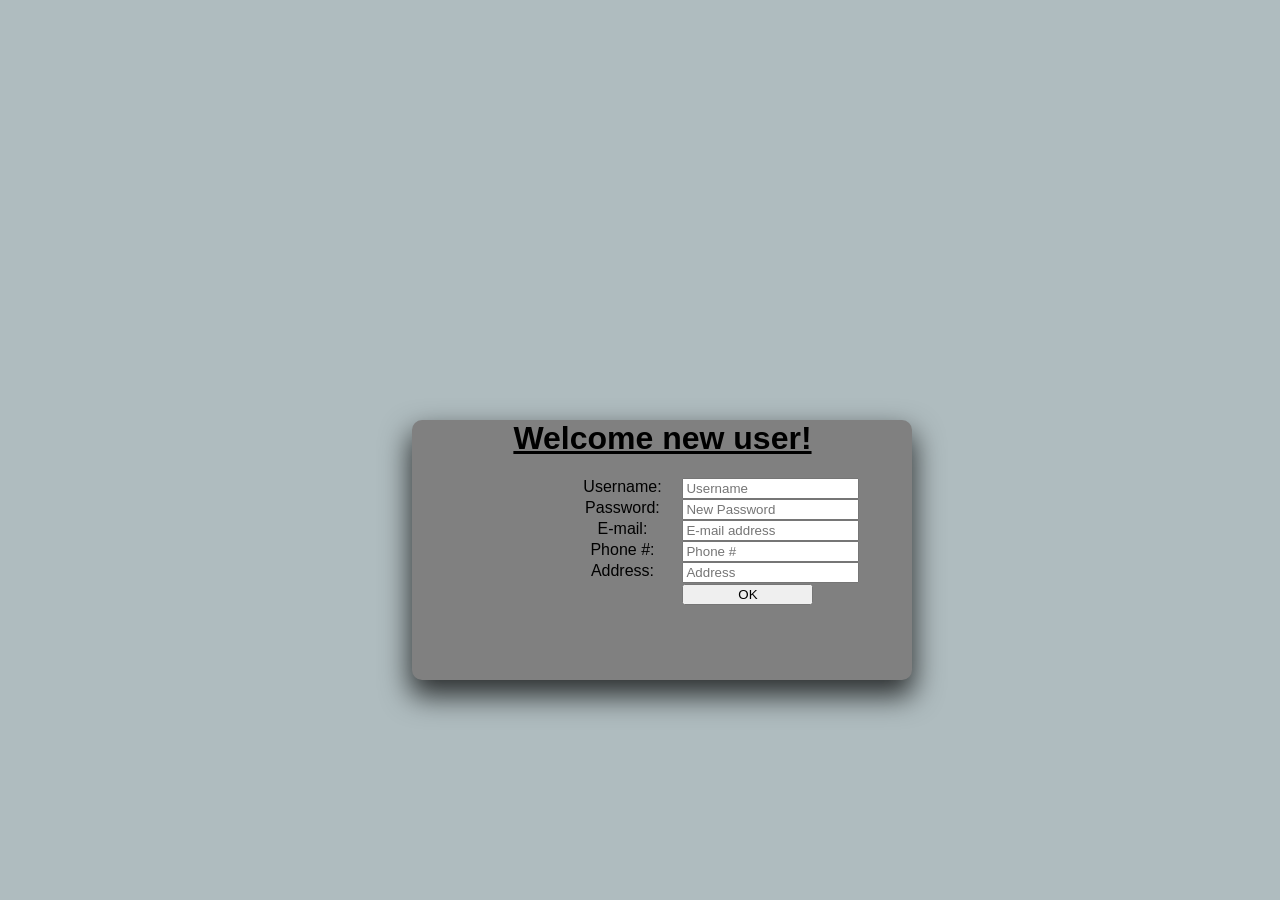
<file: rush00/create.html>
<html>
	<head>
		<meta charset="UTF-8">
		<title>Register to Ebabe</title>
		<style>
			H1 {
				margin-top: 420px;
				text-align: center;
				font-family: arial;
			}
			.login {
				text-align: center;
				margin-bottom: -1px;
				font-family: arial;
			}
			.pw {
				margin-left: 4px;
			}
			.logbtn {
				margin-top: 1px;
				width: 131px;
			}
			.box {
				position: relative;
				left: 32%;
				width: 500px;
				height: 260px;
				border-radius: 10px;
				background-color: grey;
				box-shadow: 0px 14px 29px 2px rgba(0,0,0,0.75);
			}
			.row {
				display: inline;
				min-width: 300px;
			}
			.row:after {
				content: "";
				display: table;
				clear: both;
			}
			.column {
				width: 20%;
				min-width: 120px;
				float: left;
			}
			.left {
				margin-left: 30%;
			}
			.tit {
				text-decoration: underline;
			}
			.g-recaptcha {
				position: relative;
				left: 20%;
			}
		</style>
	</head>
	<body style="background-color: #afbcbf">
		<div class="box">
		<H1 class="tit">Welcome new user!</H1>
		<form action="create.php" method="POST" class="login">
			<div class="row">
				<div class="column left">Username:</div>
				<div class="column"><input type="text" name="login" value="" required placeholder="Username"/><br /></div>
				<div class="column left">Password:</div>
				<div class="column"><input type="password" name="passwd" value="" required placeholder="New Password"/><br /></div>
				<div class="column left">E-mail:</div>
				<div class="column"><input type="text" name="email" value="" required placeholder="E-mail address"/><br /></div>
				<div class="column left">Phone #:</div>
				<div class="column"><input type="text" name="phone" value="" required placeholder="Phone #"/><br /></div>
				<div class="column left">Address:</div>
				<div class="column"><input type="text" name="address" value="" required placeholder="Address"/><br /></div>
				<div class="column left"><br /></div>
				<div class="column"><input type="submit" name="submit" value="OK" class="logbtn"/></div>
			</div>
			<div class="g-recaptcha" data-sitekey="6LexGJsUAAAAADebmWuYAZ0kUhn7w0eOaElilEs-" data-theme="dark"></div><br>
		</form>
		<script src='https://www.google.com/recaptcha/api.js'></script>
		</div>
	</body>
</html>
</file>
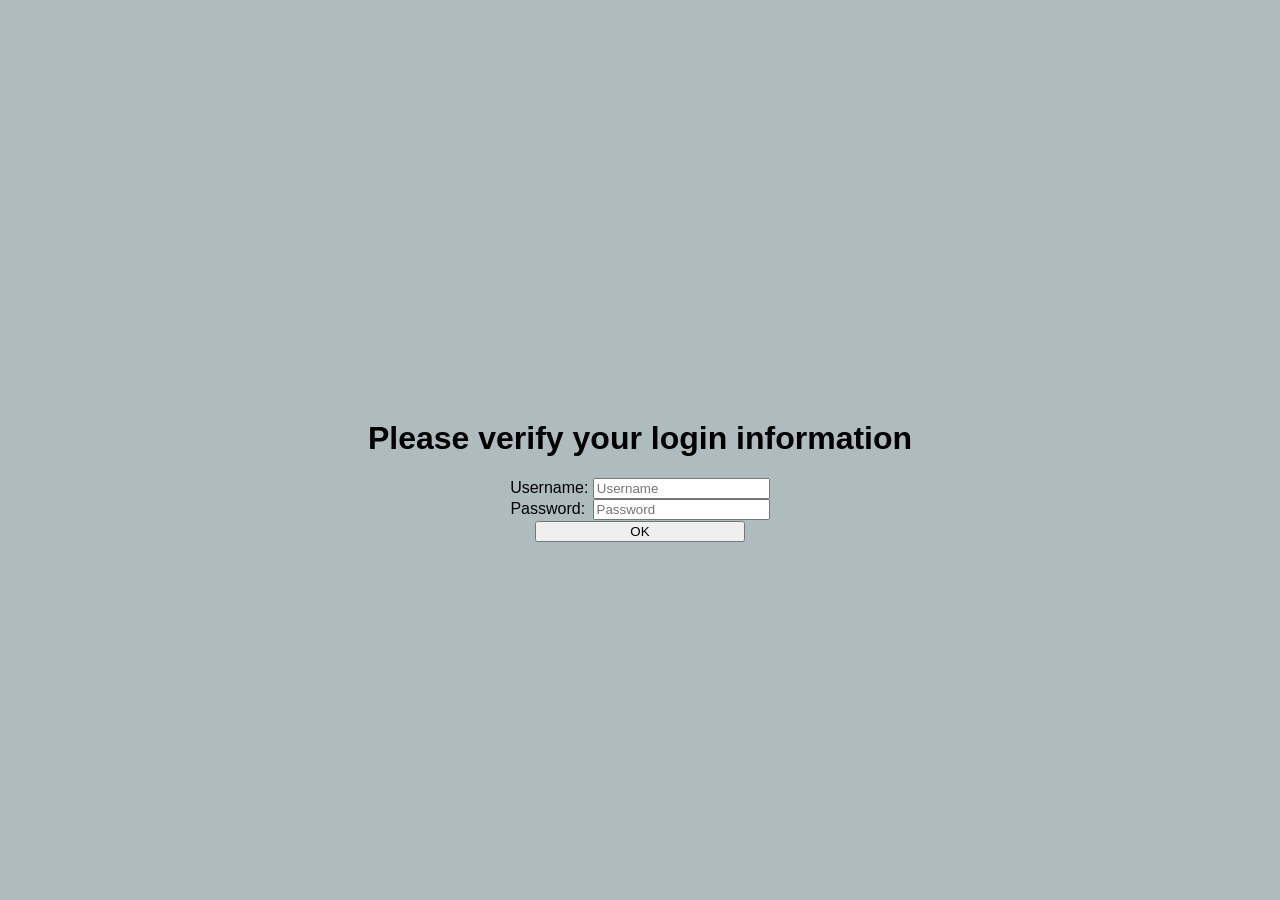
<file: rush00/delete.html>
<html>
	<head>
		<meta charset="UTF-8">
		<title>Delete an Account</title>
		<style>
			H1 {
				margin-top: 420px;
				text-align: center;
				font-family: arial;
			}
			.login {
				text-align: center;
				margin-bottom: -1px;
				font-family: arial;
			}
			.pw {
				margin-left: 3px;
			}
			.logbtn {
				margin-top: 1px;
				width: 210px;
			}
			.botp {
				text-align: center;
				font-family: arial;
			}
		</style>
	</head>
	<body style="background-color: #afbcbf">
		<H1>Please verify your login information</H1>
		<form action="delete.php" method="POST" class="login">
			Username: <input type="text" name="login" value="" required placeholder="Username"/><br />
			Password: <input class="pw" type="password" name="passwd" value="" required placeholder="Password"/><br />
			<input type="submit" name="submit" value="OK" class="logbtn"/>
		</form>
	</body>
</html>
</file>
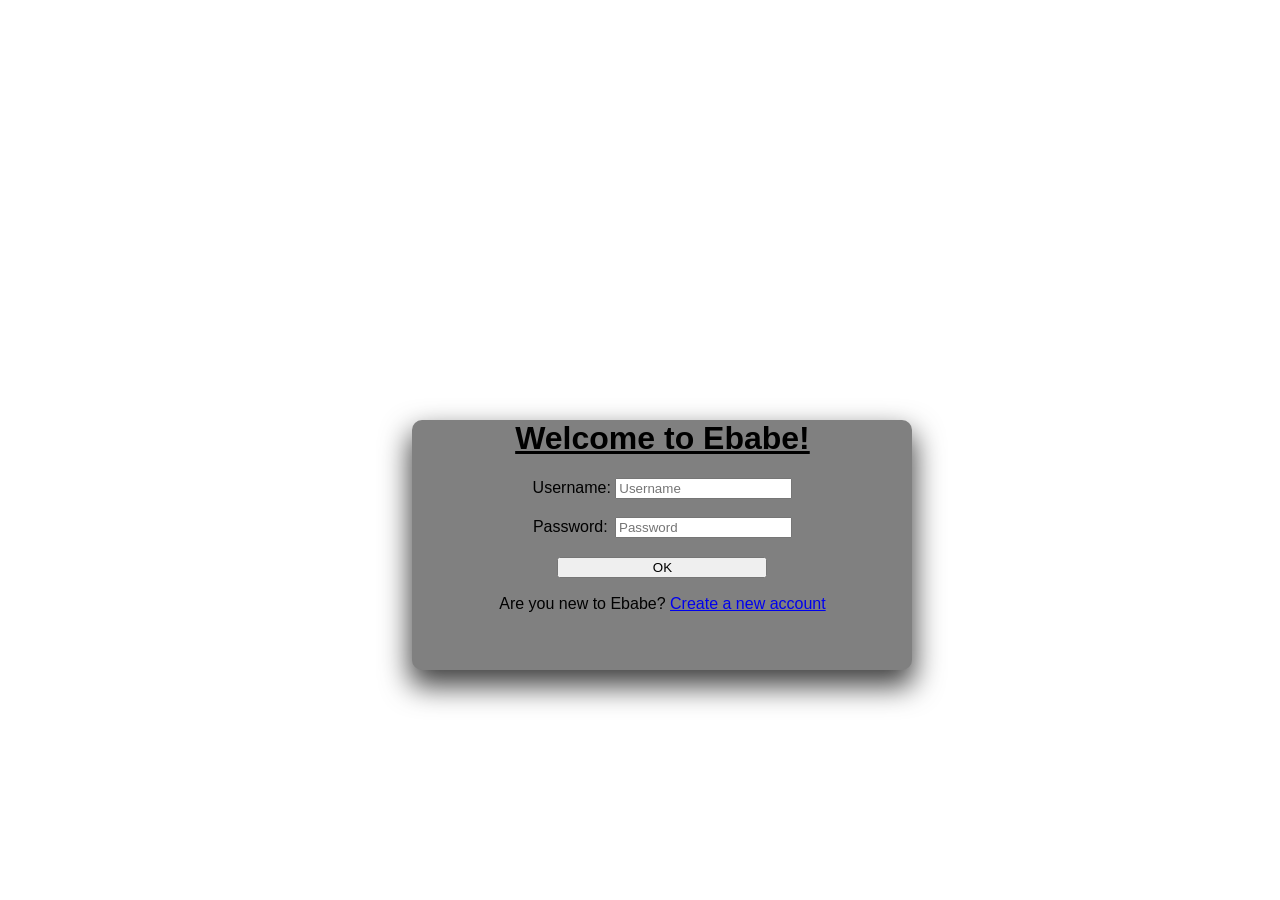
<file: rush00/login.html>
<html>
	<head>
		<meta charset="UTF-8">
		<title>Welcome to Ebabe!</title>
		<style>
			body {
				background-image: url("https://www.bountyjobs.com/wp-content/uploads/2016/04/32344-Blurred-Backgrounds.jpg");
				background-size: 120%;
			}
			H1 {
				margin-top: 420px;
				text-align: center;
				font-family: arial;
			}
			.login {
				text-align: center;
				margin-bottom: -1px;
				font-family: arial;
			}
			.pw {
				margin-left: 3px;
			}
			.logbtn {
				margin-top: 1px;
				width: 210px;
			}
			.botp {
				text-align: center;
				font-family: arial;
			}
			.box {
				position: relative;
				left: 32%;
				width: 500px;
				height: 250px;
				border-radius: 10px;
				background-color: grey;
				box-shadow: 0px 14px 29px 2px rgba(0,0,0,0.75);
			}
			.tit {
				text-decoration: underline;
			}
		</style>
	</head>
	<body>
		<div class="box">
		<H1 class="tit">Welcome to Ebabe!</H1>
		<form action="login.php" method="POST" class="login">
			Username: <input type="text" name="login" value="" required placeholder="Username"/><br><br>
			Password: <input class="pw" type="password" name="passwd" value="" required placeholder="Password"/><br>
			<br><input type="submit" name="submit" value="OK" class="logbtn"/>
		</form>
		<div class="botp">
			<br />Are you new to Ebabe? <a href="create.html">Create a new account</a>
		</div>
		</div>
	</body>
</html>
</file>
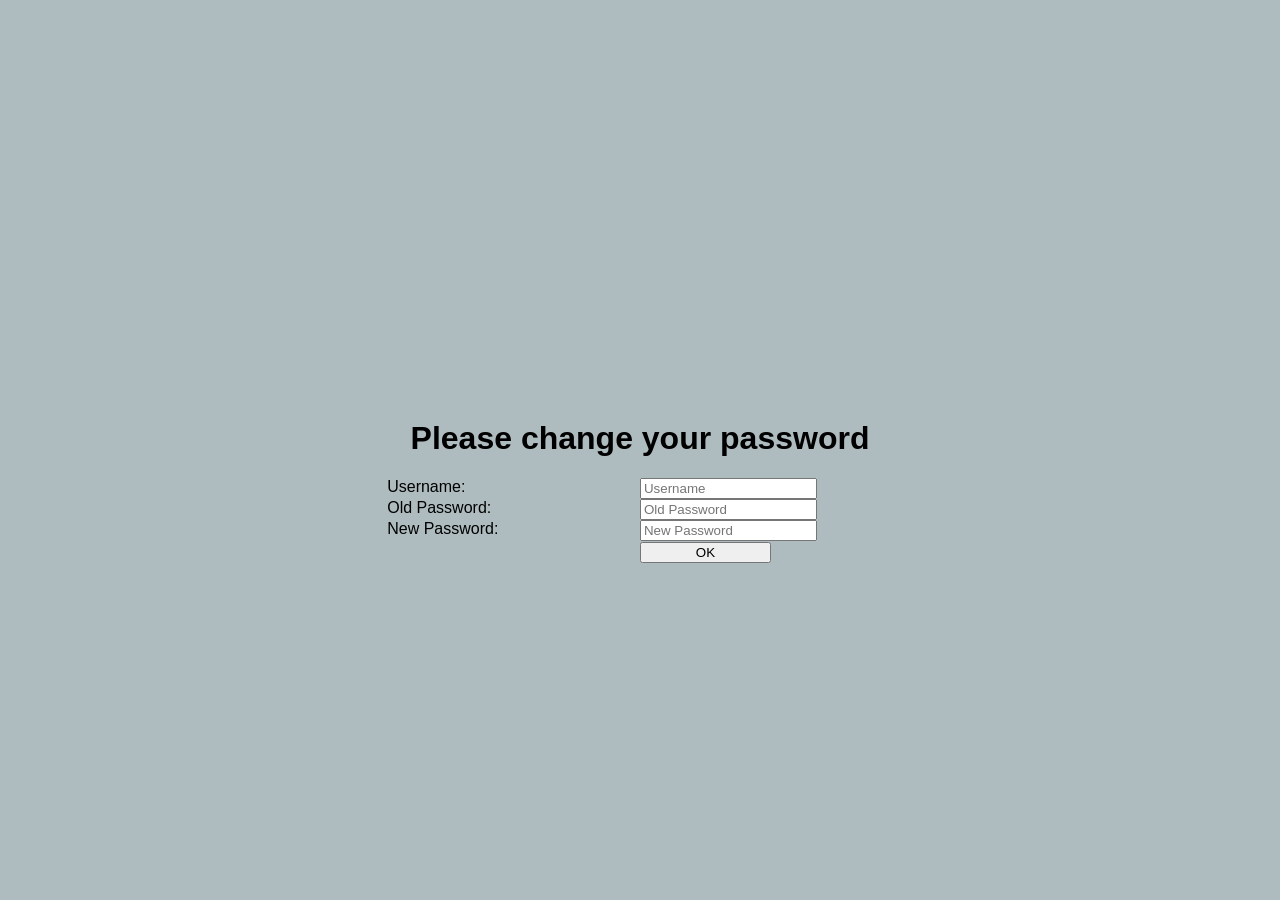
<file: rush00/modif.html>
<html>
	<head>
		<meta charset="UTF-8">
		<title>Change Password</title>
		<style>
			H1 {
				margin-top: 420px;
				text-align: center;
				font-family: arial;
			}
			.login {
				margin-bottom: -1px;
				font-family: arial;
			}
			.row {
				display: inline;
				min-width: 300px;
			}
			.row:after {
				content: "";
				display: table;
				clear: both;
			}
			.column {
				width: 20%;
				min-width: 120px;
				float: left;
			}
			.left {
				margin-left: 30%;
			}
			.logbtn {
				margin-top: 1px;
				width: 131px;
			}
		</style>
	</head>
	<body style="background-color: #afbcbf">
		<H1>Please change your password</H1>
		<form action="modif.php" method="POST" class="login">
			<div class="row">
				<div class="column left">Username:</div>
				<div class="column"><input type="text" name="login" value="" required placeholder="Username"/><br /></div>
				<div class="column left">Old Password:</div>
				<div class="column"><input type="password" name="oldpw" value="" required placeholder="Old Password"/><br /></div>
				<div class="column left">New Password:</div>
				<div class="column"><input type="password" name="newpw" value="" required placeholder="New Password"/><br /></div>
				<div class="column left"><br /></div>
				<div class="column"><input type="submit" name="submit" value="OK" class="logbtn"/></div>
			</div>
		</form>
	</body>
</html>
</file>
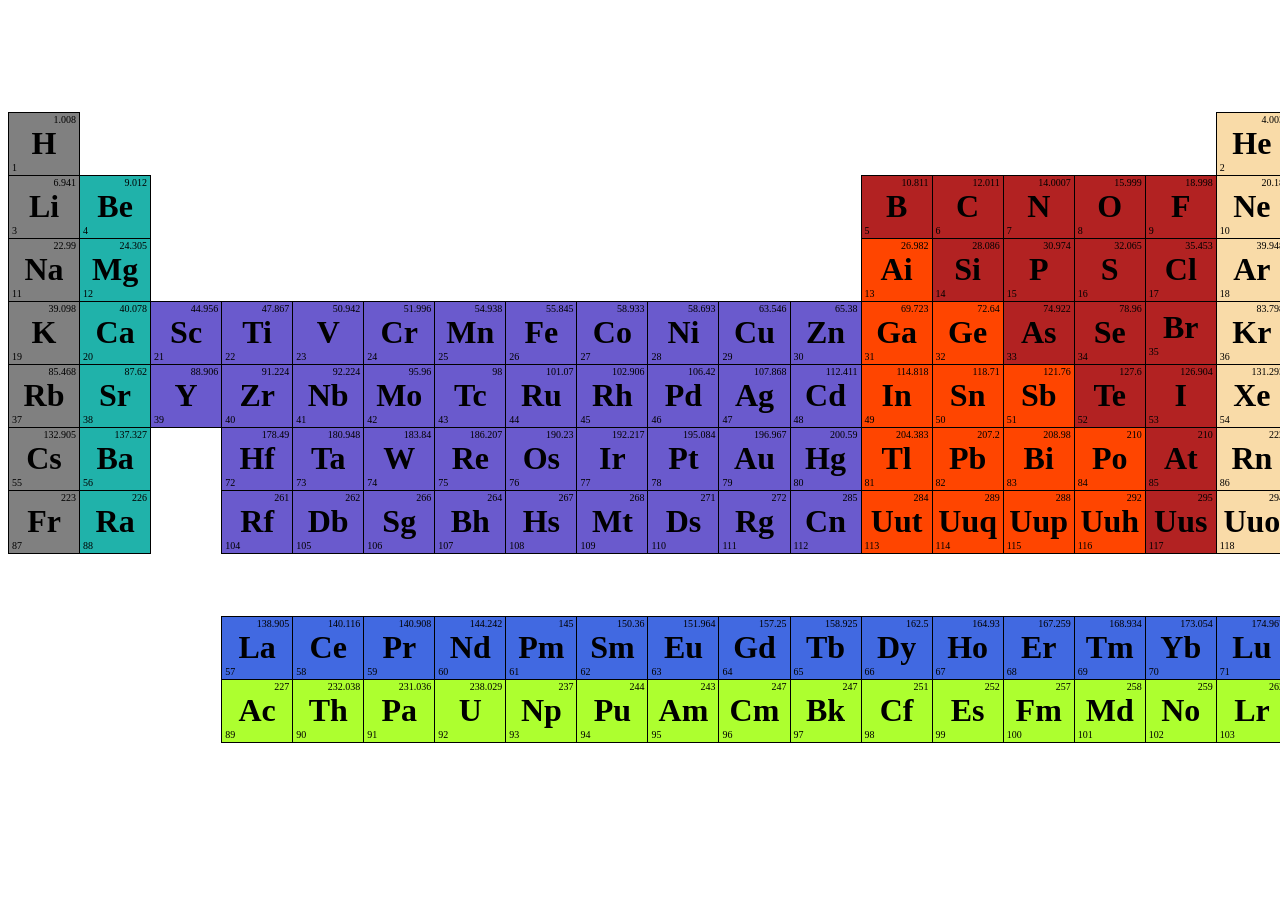
<file: day00/ex01/mendeleiev.html>
<!-- *********************************************************************** -->
<!--                                                                         -->
<!--                                                      :::      ::::::::  -->
<!-- mendeleiev.html                                    :+:      :+:    :+:  -->
<!--                                                  +:+ +:+         +:+    -->
<!-- By: anjansse <marvin@42.fr>                    +#+  +:+       +#+       -->
<!--                                              +#+#+#+#+#+   +#+          -->
<!-- Created: 2019/03/22 16:12:58 by anjansse          #+#    #+#            -->
<!-- Updated: 2019/03/22 16:13:02 by anjansse         ###   ########.fr      -->
<!--                                                                         -->
<!-- *********************************************************************** -->

<!DOCTYPE html>

<html>
<head>
	<meta charset="utf-8">
	<meta name="viewport" content="width=device-width">
	<title>Periodic Table</title>

	<style type="text/css">
		.hed {
			color: #ffffff;
			text-align: center;
		}
		#hidden{
			border:none;
		}
		table {
			border-collapse: collapse;
			width: 100%;
		}
		td {
			width: 60px;
			height: 60px;
			border: 1px solid black;
		}
		h1 {
			color: #000000;
			text-align: center;
			margin: 0;
		}
		h2 {
			color: #ffffff;
			text-align: center;
		}
		p {
			font-size: 10px;
			margin: 0;
		}
		body {
			width: 100%;
			background-image: url(http://s3.thingpic.com/images/eT/m9W4pcUXyZ5tNp24ukMirDPt.jpeg);
			background-size: 150%;
		}
		.nbr_weight {
			margin-right: 2px;
      		text-align: right;
		}
		.nbr_bottom {
			margin-left: 2px;
			text-align: left;
		}
		.color_old_1 {
			background-color: grey;
		}
		.color_old_2 {
			background-color: #6a5acd;
		}
		.color_old_3 {
			background-color: #F9DBA8;
		}
		.color_old_4 {
			background-color: #b22222;
		}
		.color_old_5 {
			background-color: orangered;
		}
		.color_old_6 {
			background-color: #20b2aa;
		}
		.color_old_7 {
			background-color: #4169e1;
		}
		.color_old_8 {
			background-color: greenyellow;
		}
	</style>
</head>
<body>
	<div>
		<table>
			<h1 class="hed">Periodic Table of the Elements</h1>
			<h2>by Dimitri Mendeleiev</h2>
			<tr>
				<td class="color_old_1">
					<div>
						<p class="nbr_weight">1.008</p>
						<h1>H</h1>
						<p class="nbr_bottom">1</p>
					</div>
				</td>
				<td colspan="16" id="hidden"></td>
				<td class="color_old_3">
					<div>
						<p class="nbr_weight">4.003</p>
						<h1>He</h1>
						<p class="nbr_bottom">2</p>
					</div>
				</td>
			</tr>
			<tr>
				<td class="color_old_1">
					<div>
						<p class="nbr_weight">6.941</p>
						<h1>Li</h1>
						<p class="nbr_bottom">3</p>
					</div>
				</td>
				<td class="color_old_6">
					<div>
						<p class="nbr_weight">9.012</p>
						<h1>Be</h1>
						<p class="nbr_bottom">4</p>
					</div>
				</td>
				<div>
					<td colspan="10" id="hidden"></td>
				</div>
				<td class="color_old_4">
					<div>
						<p class="nbr_weight">10.811</p>
						<h1>B</h1>
						<p class="nbr_bottom">5</p>
					</div>
				</td>
				<td class="color_old_4">
					<div>
						<p class="nbr_weight">12.011</p>
						<h1>C</h1>
						<p class="nbr_bottom">6</p>
					</div>
				</td>
				<td class="color_old_4">
					<div>
						<p class="nbr_weight">14.0007</p>
						<h1>N</h1>
						<p class="nbr_bottom">7</p>
					</div>
				</td>
				<td class="color_old_4">
					<div>
						<p class="nbr_weight">15.999</p>
						<h1>O</h1>
						<p class="nbr_bottom">8</p>
					</div>
				</td>
				<td class="color_old_4">
					<div>
						<p class="nbr_weight">18.998</p>
						<h1>F</h1>
						<p class="nbr_bottom">9</p>
					</div>
				</td>
				<td class="color_old_3">
					<div>
						<p class="nbr_weight">20.18</p>
						<h1>Ne</h1>
						<p class="nbr_bottom">10</p>
					</div>
				</td>
			</tr>
			<!--  -->
			<tr>
				<td class="color_old_1">
					<div>
						<p class="nbr_weight">22.99</p>
						<h1>Na</h1>
						<p class="nbr_bottom">11</p>
					</div>
				</td>
				<td class="color_old_6">
					<div>
						<p class="nbr_weight">24.305</p>
						<h1>Mg</h1>
						<p class="nbr_bottom">12</p>
					</div>
				</td>
				<td colspan="10" id="hidden"></td>
				<td class="color_old_5">
					<div>
						<p class="nbr_weight">26.982</p>
						<h1>Ai</h1>
						<p class="nbr_bottom">13</p>
					</div>
				</td>
				<td class="color_old_4">
					<div>
						<p class="nbr_weight">28.086</p>
						<h1>Si</h1>
						<p class="nbr_bottom">14</p>
					</div>
				</td>
				<td class="color_old_4">
					<div>
						<p class="nbr_weight">30.974</p>
						<h1>P</h1>
						<p class="nbr_bottom">15</p>
					</div>
				</td>
				<td class="color_old_4">
					<div>
						<p class="nbr_weight">32.065</p>
						<h1>S</h1>
						<p class="nbr_bottom">16</p>
					</div>
				</td>
				<td class="color_old_4">
					<div>
						<p class="nbr_weight">35.453</p>
						<h1>Cl</h1>
						<p class="nbr_bottom">17</p>
					</div>
				</td>
				<td class="color_old_3">
					<div>
						<p class="nbr_weight">39.948</p>
						<h1>Ar</h1>
						<p class="nbr_bottom">18</p>
					</div>
				</td>
			</tr>
			<!--  -->
			<tr>
				<td class="color_old_1">
					<div>
						<p class="nbr_weight">39.098</p>
						<h1>K</h1>
						<p class="nbr_bottom">19</p>
					</div>
				</td>
				<td class="color_old_6">
					<div>
						<p class="nbr_weight">40.078</p>
						<h1>Ca</h1>
						<p class="nbr_bottom">20</p>
					</div>
				</td>
				<td  class="color_old_2">
					<div>
						<p class="nbr_weight">44.956</p>
						<h1>Sc</h1>
						<p class="nbr_bottom">21</p>
					</div>
				</td>
				<td  class="color_old_2">
					<div>
						<p class="nbr_weight">47.867</p>
						<h1>Ti</h1>
						<p class="nbr_bottom">22</p>
					</div>
				</td>
				<td  class="color_old_2">
					<div>
						<p class="nbr_weight">50.942</p>
						<h1>V</h1>
						<p class="nbr_bottom">23</p>
					</div>
				</td>
				<td  class="color_old_2">
					<div>
						<p class="nbr_weight">51.996</p>
						<h1>Cr</h1>
						<p class="nbr_bottom">24</p>
					</div>
				</td>
				<td class="color_old_2">
					<div>
						<p class="nbr_weight">54.938</p>
						<h1>Mn</h1>
						<p class="nbr_bottom">25</p>
					</div>
				</td>
				<td  class="color_old_2">
					<div>
						<p class="nbr_weight">55.845</p>
						<h1>Fe</h1>
						<p class="nbr_bottom">26</p>
					</div>
				</td>
				<td  class="color_old_2">
					<div>
						<p class="nbr_weight">58.933</p>
						<h1>Co</h1>
						<p class="nbr_bottom">27</p>
					</div>
				</td>
				<td class="color_old_2">
					<div>
						<p class="nbr_weight">58.693</p>
						<h1>Ni</h1>
						<p class="nbr_bottom">28</p>
					</div>
				</td>
				<td  class="color_old_2">
					<div>
						<p class="nbr_weight">63.546</p>
						<h1>Cu</h1>
						<p class="nbr_bottom">29</p>
					</div>
				</td>
				<td  class="color_old_2">
					<div>
						<p class="nbr_weight">65.38</p>
						<h1>Zn</h1>
						<p class="nbr_bottom">30</p>
					</div>
				</td>
				<td class="color_old_5">
					<div>
						<p class="nbr_weight">69.723</p>
						<h1>Ga</h1>
						<p class="nbr_bottom">31</p>
					</div>
				</td>
				<td class="color_old_5">
					<div>
						<p class="nbr_weight">72.64</p>
						<h1>Ge</h1>
						<p class="nbr_bottom">32</p>
					</div>
				</td>
				<td class="color_old_4">
					<div>
						<p class="nbr_weight">74.922</p>
						<h1>As</h1>
						<p class="nbr_bottom">33</p>
					</div>
				</td>
				<td class="color_old_4">
					<div>
						<p class="nbr_weight">78.96</p>
						<h1>Se</h1>
						<p class="nbr_bottom">34</p>
					</div>
				</td>
				<td class="color_old_4">
					<div>
						<p class="nbr_weight"></p>
						<h1>Br</h1>
						<p class="nbr_bottom">35</p>
					</div>
				</td>
				<td class="color_old_3">
					<div>
						<p class="nbr_weight">83.798</p>
						<h1>Kr</h1>
						<p class="nbr_bottom">36</p>
					</div>
				</td>
			</tr>
			<!--  -->
			<tr>
				<td class="color_old_1">
					<div>
						<p class="nbr_weight">85.468</p>
						<h1>Rb</h1>
						<p class="nbr_bottom">37</p>
					</div>
				</td>
				<td class="color_old_6">
					<div>
						<p class="nbr_weight">87.62</p>
						<h1>Sr</h1>
						<p class="nbr_bottom">38</p>
					</div>
				</td>
				<td  class="color_old_2">
					<div>
						<p class="nbr_weight">88.906</p>
						<h1>Y</h1>
						<p class="nbr_bottom">39</p>
					</div>
				</td>
				<td  class="color_old_2">
					<div>
						<p class="nbr_weight">91.224</p>
						<h1>Zr</h1>
						<p class="nbr_bottom">40</p>
					</div>
				</td>
				<td  class="color_old_2">
					<div>
						<p class="nbr_weight">92.224</p>
						<h1>Nb</h1>
						<p class="nbr_bottom">41</p>
					</div>
				</td>
				<td  class="color_old_2">
					<div>
						<p class="nbr_weight">95.96</p>
						<h1>Mo</h1>
						<p class="nbr_bottom">42</p>
					</div>
				</td>
				<td  class="color_old_2">
					<div>
						<p class="nbr_weight">98</p>
						<h1>Tc</h1>
						<p class="nbr_bottom">43</p>
					</div>
				</td>
				<td  class="color_old_2">
					<div>
						<p class="nbr_weight">101.07</p>
						<h1>Ru</h1>
						<p class="nbr_bottom">44</p>
					</div>
				</td>
				<td  class="color_old_2">
					<div>
						<p class="nbr_weight">102.906</p>
						<h1>Rh</h1>
						<p class="nbr_bottom">45</p>
					</div>
				</td>
			    <td  class="color_old_2">
			        <div>
			          <p class="nbr_weight">106.42</p>
			          <h1>Pd</h1>
			          <p class="nbr_bottom">46</p>
			        </div>
			    </td>
			    <td  class="color_old_2">
			        <div>
			          <p class="nbr_weight">107.868</p>
			          <h1>Ag</h1>
			          <p class="nbr_bottom">47</p>
			        </div>
			    </td>
			    <td  class="color_old_2">
			        <div>
			          <p class="nbr_weight">112.411</p>
			          <h1>Cd</h1>
			          <p class="nbr_bottom">48</p>
			        </div>
			    </td>
			    <td class="color_old_5">
			        <div>
			          <p class="nbr_weight">114.818</p>
			          <h1>In</h1>
			          <p class="nbr_bottom">49</p>
			        </div>
			    </td>
			    <td class="color_old_5">
			        <div>
			          <p class="nbr_weight">118.71</p>
			          <h1>Sn</h1>
			          <p class="nbr_bottom">50</p>
			        </div>
			    </td>
			    <td class="color_old_5">
			        <div>
			          <p class="nbr_weight">121.76</p>
			          <h1>Sb</h1>
			          <p class="nbr_bottom">51</p>
			        </div>
			    </td>
			    <td class="color_old_4">
			        <div>
			          <p class="nbr_weight">127.6</p>
			          <h1>Te</h1>
			          <p class="nbr_bottom">52</p>
			        </div>
			    </td>
			    <td class="color_old_4">
			        <div>
			          <p class="nbr_weight">126.904</p>
			          <h1>I</h1>
			          <p class="nbr_bottom">53</p>
			        </div>
			    </td>
			    <td class="color_old_3">
			        <div>
			          <p class="nbr_weight">131.293</p>
			          <h1>Xe</h1>
			          <p class="nbr_bottom">54</p>
			        </div>
			    </td>
			    </tr>
    			<!--  -->
			    <tr>
			      <td class="color_old_1">
			        <div>
			          <p class="nbr_weight">132.905</p>
			          <h1>Cs</h1>
			          <p class="nbr_bottom">55</p>
			        </div>
			      </td>
			      <td class="color_old_6">
			        <div>
			          <p class="nbr_weight">137.327</p>
			          <h1>Ba</h1>
			          <p class="nbr_bottom">56</p>
			        </div>
			      </td>
			      <td colspan="1" style="border:0"></td>
			      <td class="color_old_2">
			        <div>
			          <p class="nbr_weight">178.49</p>
			          <h1>Hf</h1>
			          <p class="nbr_bottom">72</p>
			        </div>
			      </td>
			      <td class="color_old_2">
			        <div>
			          <p class="nbr_weight">180.948</p>
			          <h1>Ta</h1>
			          <p class="nbr_bottom">73</p>
			        </div>
			      </td>
			      <td class="color_old_2">
			        <div>
			          <p class="nbr_weight">183.84</p>
			          <h1>W</h1>
			          <p class="nbr_bottom">74</p>
			        </div>
			      </td>
			      <td class="color_old_2">
			        <div>
			          <p class="nbr_weight">186.207</p>
			          <h1>Re</h1>
			          <p class="nbr_bottom">75</p>
			        </div>
			      </td>
			      <td class="color_old_2">
			        <div>
			          <p class="nbr_weight">190.23</p>
			          <h1>Os</h1>
			          <p class="nbr_bottom">76</p>
			        </div>
			      </td>
			      <td class="color_old_2">
			        <div>
			          <p class="nbr_weight">192.217</p>
			          <h1>Ir</h1>
			          <p class="nbr_bottom">77</p>
			        </div>
			      </td>
			      <td class="color_old_2">
			        <div>
			          <p class="nbr_weight">195.084</p>
			          <h1>Pt</h1>
			          <p class="nbr_bottom">78</p>
			        </div>
			      </td>
			      <td class="color_old_2">
			        <div>
			          <p class="nbr_weight">196.967</p>
			          <h1>Au</h1>
			          <p class="nbr_bottom">79</p>
			        </div>
			      </td>
			      <td class="color_old_2">
			        <div>
			          <p class="nbr_weight">200.59</p>
			          <h1>Hg</h1>
			          <p class="nbr_bottom">80</p>
			        </div>
			      </td>
			      <td class="color_old_5">
			        <div>
			          <p class="nbr_weight">204.383</p>
			          <h1>Tl</h1>
			          <p class="nbr_bottom">81</p>
			        </div>
			      </td>
			      <td class="color_old_5">
			        <div>
			          <p class="nbr_weight">207.2</p>
			          <h1>Pb</h1>
			          <p class="nbr_bottom">82</p>
			        </div>
			      </td>
			      <td class="color_old_5">
			        <div>
			          <p class="nbr_weight">208.98</p>
			          <h1>Bi</h1>
			          <p class="nbr_bottom">83</p>
			        </div>
			      </td>
			      <td class="color_old_5">
			        <div>
			          <p class="nbr_weight">210</p>
			          <h1>Po</h1>
			          <p class="nbr_bottom">84</p>
			        </div>
			      </td>
			      <td class="color_old_4">
			        <div>
			          <p class="nbr_weight">210</p>
			          <h1>At</h1>
			          <p class="nbr_bottom">85</p>
			        </div>
			      </td>
			      <td class="color_old_3">
			        <div>
			          <p class="nbr_weight">222</p>
			          <h1>Rn</h1>
			          <p class="nbr_bottom">86</p>
			        </div>
			      </td>
			    </tr>
			    <!--  -->
			    <tr>
			      <td class="color_old_1">
			        <div>
			          <p class="nbr_weight">223</p>
			          <h1>Fr</h1>
			          <p class="nbr_bottom">87</p>
			        </div>
			      </td>
			      <td class="color_old_6">
			        <div>
			          <p class="nbr_weight">226</p>
			          <h1>Ra</h1>
			          <p class="nbr_bottom">88</p>
			        </div>
			      </td>
			      	<div>
			      	   	<td colspan="1" style="border: 0"></td>
			      	</div>
			      <td  class="color_old_2">
			        <div>
			          <p class="nbr_weight">261</p>
			          <h1>Rf</h1>
			          <p class="nbr_bottom">104</p>
			        </div>
			      </td>
			      <td  class="color_old_2">
			        <div>
			          <p class="nbr_weight">262</p>
			          <h1>Db</h1>
			          <p class="nbr_bottom">105</p>
			        </div>
			      </td>
			      <td  class="color_old_2">
			        <div>
			          <p class="nbr_weight">266</p>
			          <h1>Sg</h1>
			          <p class="nbr_bottom">106</p>
			        </div>
			      </td>
			      <td  class="color_old_2">
			        <div>
			          <p class="nbr_weight">264</p>
			          <h1>Bh</h1>
			          <p class="nbr_bottom">107</p>
			        </div>
			      </td>
			      <td  class="color_old_2">
			        <div>
			          <p class="nbr_weight">267</p>
			          <h1>Hs</h1>
			          <p class="nbr_bottom">108</p>
			        </div>
			      </td>
			      <td class="color_old_2">
			        <div>
			          <p class="nbr_weight">268</p>
			          <h1>Mt</h1>
			          <p class="nbr_bottom">109</p>
			        </div>
			      </td>
			      <td class="color_old_2">
			        <div>
			          <p class="nbr_weight">271</p>
			          <h1>Ds</h1>
			          <p class="nbr_bottom">110</p>
			        </div>
			      </td>
			      <td class="color_old_2">
			        <div>
			          <p class="nbr_weight">272</p>
			          <h1>Rg</h1>
			          <p class="nbr_bottom">111</p>
			        </div>
			      </td>
			      <td class="color_old_2">
			        <div>
			          <p class="nbr_weight">285</p>
			          <h1>Cn</h1>
			          <p class="nbr_bottom">112</p>
			        </div>
			      </td>
			      <td class="color_old_5">
			        <div>
			          <p class="nbr_weight">284</p>
			          <h1>Uut</h1>
			          <p class="nbr_bottom">113</p>
			        </div>
			      </td>
			      <td class="color_old_5">
			        <div>
			          <p class="nbr_weight">289</p>
			          <h1>Uuq</h1>
			          <p class="nbr_bottom">114</p>
			        </div>
			      </td>
			      <td class="color_old_5">
			        <div>
			          <p class="nbr_weight">288</p>
			          <h1>Uup</h1>
			          <p class="nbr_bottom">115</p>
			        </div>
			      </td>
			      <td class="color_old_5">
			        <div>
			          <p class="nbr_weight">292</p>
			          <h1>Uuh</h1>
			          <p class="nbr_bottom">116</p>
			        </div>
			      </td>
			      <td class="color_old_4">
			        <div>
			          <p class="nbr_weight">295</p>
			          <h1>Uus</h1>
			          <p class="nbr_bottom">117</p>
			        </div>
			      </td>
			      <td class="color_old_3">
			        <div>
			          <p class="nbr_weight">294</p>
			          <h1>Uuo</h1>
			          <p class="nbr_bottom">118</p>
			        </div>
			      </td>
			    </tr>
			    <!--  -->
			    <tr>
			      <td colspan="18" style="border:0"></td>
			    </tr>
				<!--  -->
			    <tr>
			      <td colspan="3" style="border:0"></td>
			      <td class="color_old_7">
			        <div>
			          <p class="nbr_weight">138.905</p>
			          <h1>La</h1>
			          <p class="nbr_bottom">57</p>
			        </div>
			      </td>
			      <td class="color_old_7">
			        <div>
			          <p class="nbr_weight">140.116</p>
			          <h1>Ce</h1>
			          <p class="nbr_bottom">58</p>
			        </div>
			      </td>
			      <td class="color_old_7">
			        <div>
			          <p class="nbr_weight">140.908</p>
			          <h1>Pr</h1>
			          <p class="nbr_bottom">59</p>
			        </div>
			      </td>
			      <td class="color_old_7">
			        <div>
			          <p class="nbr_weight">144.242</p>
			          <h1>Nd</h1>
			          <p class="nbr_bottom">60</p>
			        </div>
			      </td>
			      <td class="color_old_7">
			        <div>
			          <p class="nbr_weight">145</p>
			          <h1>Pm</h1>
			          <p class="nbr_bottom">61</p>
			        </div>
			      </td>
			      <td class="color_old_7">
			        <div>
			          <p class="nbr_weight">150.36</p>
			          <h1>Sm</h1>
			          <p class="nbr_bottom">62</p>
			        </div>
			      </td>
			      <td class="color_old_7">
			        <div>
			          <p class="nbr_weight">151.964</p>
			          <h1>Eu</h1>
			          <p class="nbr_bottom">63</p>
			        </div>
			      </td>
			      <td class="color_old_7">
			        <div>
			          <p class="nbr_weight">157.25</p>
			          <h1>Gd</h1>
			          <p class="nbr_bottom">64</p>
			        </div>
			      </td>
			      <td class="color_old_7">
			        <div>
			          <p class="nbr_weight">158.925</p>
			          <h1>Tb</h1>
			          <p class="nbr_bottom">65</p>
			        </div>
			      </td>
			      <td class="color_old_7">
			        <div>
			          <p class="nbr_weight">162.5</p>
			          <h1>Dy</h1>
			          <p class="nbr_bottom">66</p>
			        </div>
			      </td>
			      <td class="color_old_7">
			        <div>
			          <p class="nbr_weight">164.93</p>
			          <h1>Ho</h1>
			          <p class="nbr_bottom">67</p>
			        </div>
			      </td>
			      <td class="color_old_7">
			        <div>
			          <p class="nbr_weight">167.259</p>
			          <h1>Er</h1>
			          <p class="nbr_bottom">68</p>
			        </div>
			      </td>
			      <td class="color_old_7">
			        <div>
			          <p class="nbr_weight">168.934</p>
			          <h1>Tm</h1>
			          <p class="nbr_bottom">69</p>
			        </div>
			      </td>
			      <td class="color_old_7">
			        <div>
			          <p class="nbr_weight">173.054</p>
			          <h1>Yb</h1>
			          <p class="nbr_bottom">70</p>
			        </div>
			      </td>
			      <td class="color_old_7">
			        <div>
			          <p class="nbr_weight">174.967</p>
			          <h1>Lu</h1>
			          <p class="nbr_bottom">71</p>
			        </div>
			      </td>
			    </tr>
			    <!--  -->
			    <tr>
			      <td colspan="3" style="border:0"></td>
			      <td class="color_old_8">
			        <div>
			          <p class="nbr_weight">227</p>
			          <h1>Ac</h1>
			          <p class="nbr_bottom">89</p>
			        </div>
			      </td>
			      <td class="color_old_8">
			        <div>
			          <p class="nbr_weight">232.038</p>
			          <h1>Th</h1>
			          <p class="nbr_bottom">90</p>
			        </div>
			      </td>
			      <td class="color_old_8">
			        <div>
			          <p class="nbr_weight">231.036</p>
			          <h1>Pa</h1>
			          <p class="nbr_bottom">91</p>
			        </div>
			      </td>
			      <td class="color_old_8">
			        <div>
			          <p class="nbr_weight">238.029</p>
			          <h1>U</h1>
			          <p class="nbr_bottom">92</p>
			        </div>
			      </td>
			      <td class="color_old_8">
			        <div>
			          <p class="nbr_weight">237</p>
			          <h1>Np</h1>
			          <p class="nbr_bottom">93</p>
			        </div>
			      </td>
			      <td class="color_old_8">
			        <div>
			          <p class="nbr_weight">244</p>
			          <h1>Pu</h1>
			          <p class="nbr_bottom">94</p>
			        </div>
			      </td>
			      <td class="color_old_8">
			        <div>
			          <p class="nbr_weight">243</p>
			          <h1>Am</h1>
			          <p class="nbr_bottom">95</p>
			        </div>
			      </td>
			      <td class="color_old_8">
			        <div>
			          <p class="nbr_weight">247</p>
			          <h1>Cm</h1>
			          <p class="nbr_bottom">96</p>
			        </div>
			      </td>
			      <td class="color_old_8">
			        <div>
			          <p class="nbr_weight">247</p>
			          <h1>Bk</h1>
			          <p class="nbr_bottom">97</p>
			        </div>
			      </td>
			      <td class="color_old_8">
			        <div>
			          <p class="nbr_weight">251</p>
			          <h1>Cf</h1>
			          <p class="nbr_bottom">98</p>
			        </div>
			      </td>
			      <td class="color_old_8">
			        <div>
			          <p class="nbr_weight">252</p>
			          <h1>Es</h1>
			          <p class="nbr_bottom">99</p>
			        </div>
			      </td>
			      <td class="color_old_8">
			        <div>
			          <p class="nbr_weight">257</p>
			          <h1>Fm</h1>
			          <p class="nbr_bottom">100</p>
			        </div>
			      </td>
			      <td class="color_old_8">
			        <div>
			          <p class="nbr_weight">258</p>
			          <h1>Md</h1>
			          <p class="nbr_bottom">101</p>
			        </div>
			      </td>
			      <td class="color_old_8">
			        <div>
			          <p class="nbr_weight">259</p>
			          <h1>No</h1>
			          <p class="nbr_bottom">102</p>
			        </div>
			      </td>
			      <td class="color_old_8">
			        <div>
			          <p class="nbr_weight">262</p>
			          <h1>Lr</h1>
			          <p class="nbr_bottom">103</p>
			        </div>
			      </td>
				</tr>
		</table>
	</div>
</body>
</html>
</file>
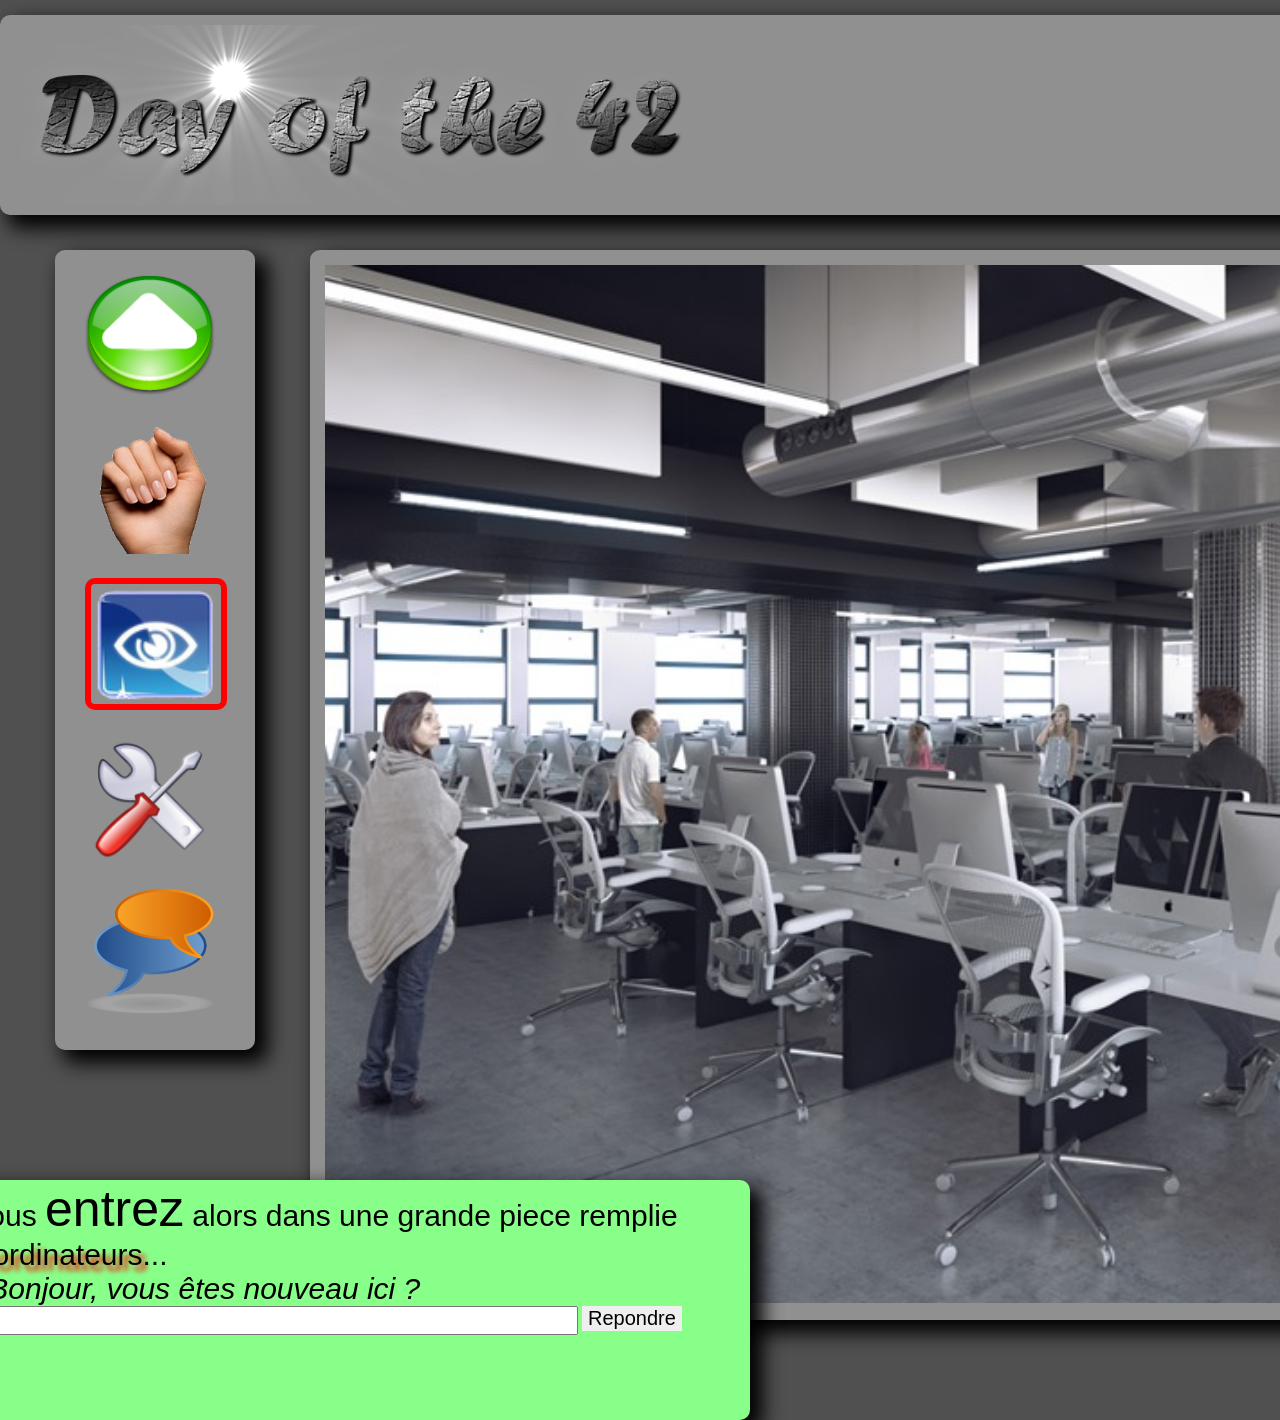
<file: day00/ex02/doft.html>
<!-- *********************************************************************** -->
<!--                                                                         -->
<!--                                                      :::      ::::::::  -->
<!-- doft.html                                          :+:      :+:    :+:  -->
<!--                                                  +:+ +:+         +:+    -->
<!-- By: anjansse <marvin@42.fr>                    +#+  +:+       +#+       -->
<!--                                              +#+#+#+#+#+   +#+          -->
<!-- Created: 2019/03/23 10:48:35 by anjansse          #+#    #+#            -->
<!-- Updated: 2019/03/26 19:21:43 by anjansse         ###   ########.fr      -->
<!--                                                                         -->
<!-- *********************************************************************** -->


<!DOCTYPE html>
<html>
	<head>
		<meta charset="UTF-8">
		<link href="doft.css" type="text/css" rel="stylesheet">
		<title>Day of the 42</title>
	</head>
	<body style="background-color: rgb(80, 80, 80); margin: 0">
		<header>
			<img id="dot42" src="resources/day_of_the_42.png" title="Day of the 42"/>
			<a href="https://www.disney.com"><img id="reload" src="resources/reload.png" title="Recommencer au début"/></a>
			<a href="https://www.relaischateaux.com"><img id="close" src="resources/close.gif" title="Déconnecter"/></a>
			<img id="loupe" src="resources/loupe.png" title="Surveiller"/>
		</header>
		<div id="middle">
			<div id="left">
				<img src="resources/arrow.png" title="Avancer"/>
				<img src="resources/main.png" title="Prendre"/>
				<img src="resources/oeil.png" style="border: red solid 6px; border-radius: 10px" title="Regarder"/>
				<img src="resources/outil.png" title="Utiliser"/>
				<img src="resources/chat-icon.png" title="Parler"/>
			</div>
			<div id="image">
				<img src="resources/cluster.jpg" style="object-fit: cover" title="The Cluster" usemap="#clusterMap"/>
				<map name="clusterMap">
					<area shape="rect" coords="600,950,850,600" title="apple" href="https://www.ikea.com"/>
					<area shape="rect" coords="1800,880,1450,580" title="apple" href="https://www.apple.com"/>
				</map>
			</div>
			<div id="right">
				<img src="resources/book.png" title="Le livre prefere de Gaetan"/>
				<img src="resources/towel.png" title="Le torchon du destin"/>
				<div id="brick" title="One brick on the wall"/>
			</div>
			<div id="footer">
				<p>Vous <span style="font-size: 50px">entrez</span> alors dans une grande piece remplie d'<span style="text-shadow: 5px 6px 5px #ff0000;">ordinateurs</span>...</p>
				<p style="font-style: italic">- Bonjour, vous êtes nouveau ici ?</p>
				<form>
					<input type="text" style="width: 600px; height: 23px">
					<input type="submit" value="Repondre" style="font-size: 20px; border: 0">
				</form>
			</div>
		</div>
		<!-- <footer>
			<p>Vous <span style="font-size: 50px">entrez</span> alors dans une grande piece remplie d'<span style="text-shadow: 5px 6px 5px #ff0000;">ordinateurs</span>...</p>
			<p style="font-style: italic">- Bonjour, vous êtes nouveau ici ?</p>
			<form>
				<input type="text" style="width: 600px; height: 23px">
				<input type="submit" value="Repondre" style="font-size: 20px; border: 0">
			</form>
		</footer> -->
	</body>
</html>
</file>
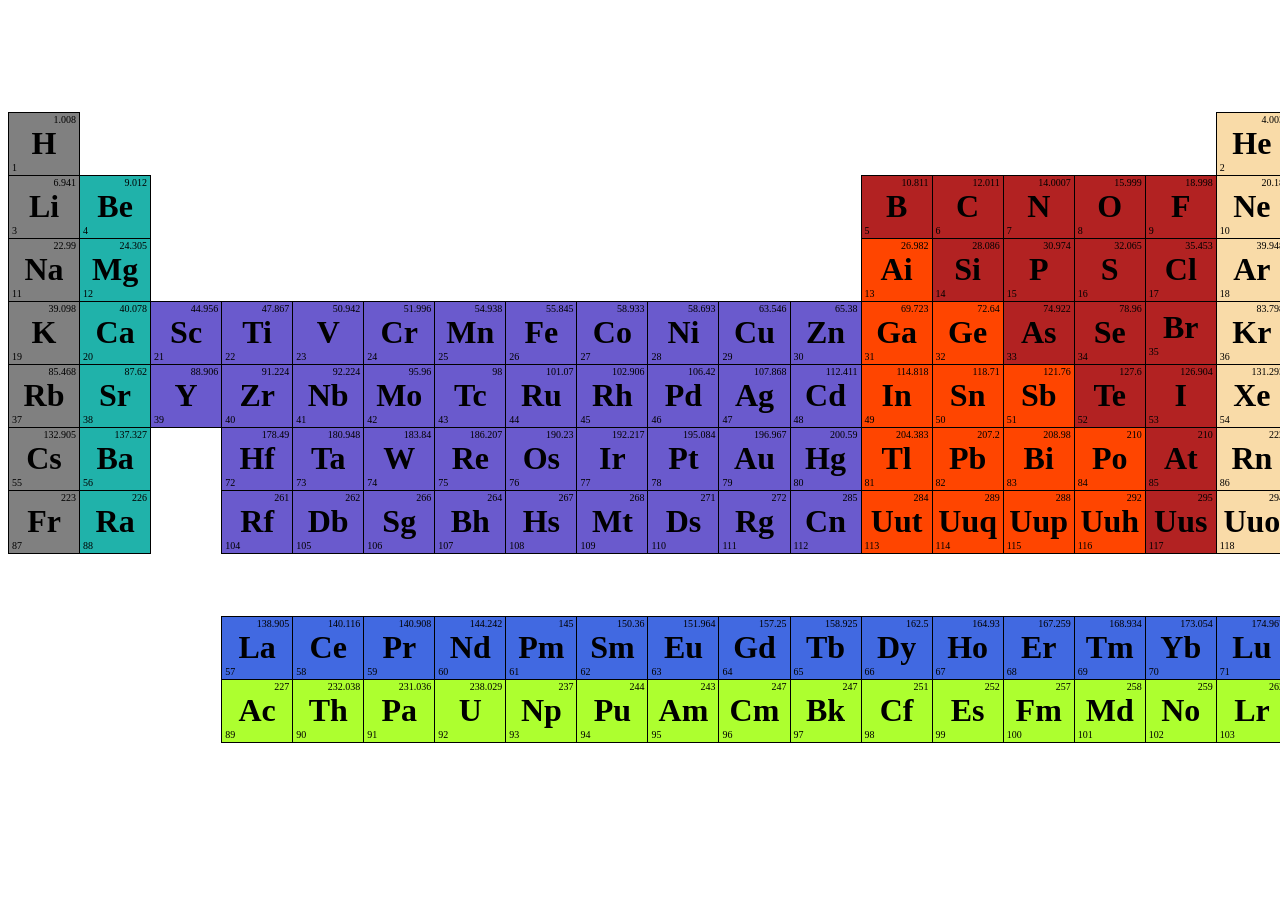
<file: day00/ex03/responsive.html>
<!-- *********************************************************************** -->
<!--                                                                         -->
<!--                                                      :::      ::::::::  -->
<!-- responsive.html                                    :+:      :+:    :+:  -->
<!--                                                  +:+ +:+         +:+    -->
<!-- By: anjansse <marvin@42.fr>                    +#+  +:+       +#+       -->
<!--                                              +#+#+#+#+#+   +#+          -->
<!-- Created: 2019/03/24 15:43:23 by anjansse          #+#    #+#            -->
<!-- Updated: 2019/03/24 15:43:45 by anjansse         ###   ########.fr      -->
<!--                                                                         -->
<!-- *********************************************************************** -->

<!DOCTYPE html>

<html>
<head>
    <meta charset="utf-8">
    <meta name="viewport" content="width=device-width">
    <title>Periodic Table</title>
    <link rel="stylesheet" href="responsive.css">
</head>
<body>
	<div>
		<table>
			<h1 class="hed">Periodic Table of the Elements</h1>
            <h2>by Dimitri Mendeleiev</h2>
			<tr>
				<td class="color_old_1">
					<div>
						<p class="nbr_weight">1.008</p>
						<h1>H</h1>
						<p class="nbr_bottom">1</p>
					</div>
				</td>
				<td colspan="16" id="hidden"></td>
				<td class="color_old_3">
					<div>
						<p class="nbr_weight">4.003</p>
						<h1>He</h1>
						<p class="nbr_bottom">2</p>
					</div>
				</td>
			</tr>
			<tr>
				<td class="color_old_1">
					<div>
						<p class="nbr_weight">6.941</p>
						<h1>Li</h1>
						<p class="nbr_bottom">3</p>
					</div>
				</td>
				<td class="color_old_6">
					<div>
						<p class="nbr_weight">9.012</p>
						<h1>Be</h1>
						<p class="nbr_bottom">4</p>
					</div>
				</td>
				<div>
					<td colspan="10" id="hidden"></td>
				</div>
				<td class="color_old_4">
					<div>
						<p class="nbr_weight">10.811</p>
						<h1>B</h1>
						<p class="nbr_bottom">5</p>
					</div>
				</td>
				<td class="color_old_4">
					<div>
						<p class="nbr_weight">12.011</p>
						<h1>C</h1>
						<p class="nbr_bottom">6</p>
					</div>
				</td>
				<td class="color_old_4">
					<div>
						<p class="nbr_weight">14.0007</p>
						<h1>N</h1>
						<p class="nbr_bottom">7</p>
					</div>
				</td>
				<td class="color_old_4">
					<div>
						<p class="nbr_weight">15.999</p>
						<h1>O</h1>
						<p class="nbr_bottom">8</p>
					</div>
				</td>
				<td class="color_old_4">
					<div>
						<p class="nbr_weight">18.998</p>
						<h1>F</h1>
						<p class="nbr_bottom">9</p>
					</div>
				</td>
				<td class="color_old_3">
					<div>
						<p class="nbr_weight">20.18</p>
						<h1>Ne</h1>
						<p class="nbr_bottom">10</p>
					</div>
				</td>
			</tr>
			<!--  -->
			<tr>
				<td class="color_old_1">
					<div>
						<p class="nbr_weight">22.99</p>
						<h1>Na</h1>
						<p class="nbr_bottom">11</p>
					</div>
				</td>
				<td class="color_old_6">
					<div>
						<p class="nbr_weight">24.305</p>
						<h1>Mg</h1>
						<p class="nbr_bottom">12</p>
					</div>
				</td>
				<td colspan="10" id="hidden"></td>
				<td class="color_old_5">
					<div>
						<p class="nbr_weight">26.982</p>
						<h1>Ai</h1>
						<p class="nbr_bottom">13</p>
					</div>
				</td>
				<td class="color_old_4">
					<div>
						<p class="nbr_weight">28.086</p>
						<h1>Si</h1>
						<p class="nbr_bottom">14</p>
					</div>
				</td>
				<td class="color_old_4">
					<div>
						<p class="nbr_weight">30.974</p>
						<h1>P</h1>
						<p class="nbr_bottom">15</p>
					</div>
				</td>
				<td class="color_old_4">
					<div>
						<p class="nbr_weight">32.065</p>
						<h1>S</h1>
						<p class="nbr_bottom">16</p>
					</div>
				</td>
				<td class="color_old_4">
					<div>
						<p class="nbr_weight">35.453</p>
						<h1>Cl</h1>
						<p class="nbr_bottom">17</p>
					</div>
				</td>
				<td class="color_old_3">
					<div>
						<p class="nbr_weight">39.948</p>
						<h1>Ar</h1>
						<p class="nbr_bottom">18</p>
					</div>
				</td>
			</tr>
			<!--  -->
			<tr>
				<td class="color_old_1">
					<div>
						<p class="nbr_weight">39.098</p>
						<h1>K</h1>
						<p class="nbr_bottom">19</p>
					</div>
				</td>
				<td class="color_old_6">
					<div>
						<p class="nbr_weight">40.078</p>
						<h1>Ca</h1>
						<p class="nbr_bottom">20</p>
					</div>
				</td>
				<td  class="color_old_2">
					<div>
						<p class="nbr_weight">44.956</p>
						<h1>Sc</h1>
						<p class="nbr_bottom">21</p>
					</div>
				</td>
				<td  class="color_old_2">
					<div>
						<p class="nbr_weight">47.867</p>
						<h1>Ti</h1>
						<p class="nbr_bottom">22</p>
					</div>
				</td>
				<td  class="color_old_2">
					<div>
						<p class="nbr_weight">50.942</p>
						<h1>V</h1>
						<p class="nbr_bottom">23</p>
					</div>
				</td>
				<td  class="color_old_2">
					<div>
						<p class="nbr_weight">51.996</p>
						<h1>Cr</h1>
						<p class="nbr_bottom">24</p>
					</div>
				</td>
				<td class="color_old_2">
					<div>
						<p class="nbr_weight">54.938</p>
						<h1>Mn</h1>
						<p class="nbr_bottom">25</p>
					</div>
				</td>
				<td  class="color_old_2">
					<div>
						<p class="nbr_weight">55.845</p>
						<h1>Fe</h1>
						<p class="nbr_bottom">26</p>
					</div>
				</td>
				<td  class="color_old_2">
					<div>
						<p class="nbr_weight">58.933</p>
						<h1>Co</h1>
						<p class="nbr_bottom">27</p>
					</div>
				</td>
				<td class="color_old_2">
					<div>
						<p class="nbr_weight">58.693</p>
						<h1>Ni</h1>
						<p class="nbr_bottom">28</p>
					</div>
				</td>
				<td  class="color_old_2">
					<div>
						<p class="nbr_weight">63.546</p>
						<h1>Cu</h1>
						<p class="nbr_bottom">29</p>
					</div>
				</td>
				<td  class="color_old_2">
					<div>
						<p class="nbr_weight">65.38</p>
						<h1>Zn</h1>
						<p class="nbr_bottom">30</p>
					</div>
				</td>
				<td class="color_old_5">
					<div>
						<p class="nbr_weight">69.723</p>
						<h1>Ga</h1>
						<p class="nbr_bottom">31</p>
					</div>
				</td>
				<td class="color_old_5">
					<div>
						<p class="nbr_weight">72.64</p>
						<h1>Ge</h1>
						<p class="nbr_bottom">32</p>
					</div>
				</td>
				<td class="color_old_4">
					<div>
						<p class="nbr_weight">74.922</p>
						<h1>As</h1>
						<p class="nbr_bottom">33</p>
					</div>
				</td>
				<td class="color_old_4">
					<div>
						<p class="nbr_weight">78.96</p>
						<h1>Se</h1>
						<p class="nbr_bottom">34</p>
					</div>
				</td>
				<td class="color_old_4">
					<div>
						<p class="nbr_weight"></p>
						<h1>Br</h1>
						<p class="nbr_bottom">35</p>
					</div>
				</td>
				<td class="color_old_3">
					<div>
						<p class="nbr_weight">83.798</p>
						<h1>Kr</h1>
						<p class="nbr_bottom">36</p>
					</div>
				</td>
			</tr>
			<!--  -->
			<tr>
				<td class="color_old_1">
					<div>
						<p class="nbr_weight">85.468</p>
						<h1>Rb</h1>
						<p class="nbr_bottom">37</p>
					</div>
				</td>
				<td class="color_old_6">
					<div>
						<p class="nbr_weight">87.62</p>
						<h1>Sr</h1>
						<p class="nbr_bottom">38</p>
					</div>
				</td>
				<td  class="color_old_2">
					<div>
						<p class="nbr_weight">88.906</p>
						<h1>Y</h1>
						<p class="nbr_bottom">39</p>
					</div>
				</td>
				<td  class="color_old_2">
					<div>
						<p class="nbr_weight">91.224</p>
						<h1>Zr</h1>
						<p class="nbr_bottom">40</p>
					</div>
				</td>
				<td  class="color_old_2">
					<div>
						<p class="nbr_weight">92.224</p>
						<h1>Nb</h1>
						<p class="nbr_bottom">41</p>
					</div>
				</td>
				<td  class="color_old_2">
					<div>
						<p class="nbr_weight">95.96</p>
						<h1>Mo</h1>
						<p class="nbr_bottom">42</p>
					</div>
				</td>
				<td  class="color_old_2">
					<div>
						<p class="nbr_weight">98</p>
						<h1>Tc</h1>
						<p class="nbr_bottom">43</p>
					</div>
				</td>
				<td  class="color_old_2">
					<div>
						<p class="nbr_weight">101.07</p>
						<h1>Ru</h1>
						<p class="nbr_bottom">44</p>
					</div>
				</td>
				<td  class="color_old_2">
					<div>
						<p class="nbr_weight">102.906</p>
						<h1>Rh</h1>
						<p class="nbr_bottom">45</p>
					</div>
				</td>
			    <td  class="color_old_2">
			        <div>
			          <p class="nbr_weight">106.42</p>
			          <h1>Pd</h1>
			          <p class="nbr_bottom">46</p>
			        </div>
			    </td>
			    <td  class="color_old_2">
			        <div>
			          <p class="nbr_weight">107.868</p>
			          <h1>Ag</h1>
			          <p class="nbr_bottom">47</p>
			        </div>
			    </td>
			    <td  class="color_old_2">
			        <div>
			          <p class="nbr_weight">112.411</p>
			          <h1>Cd</h1>
			          <p class="nbr_bottom">48</p>
			        </div>
			    </td>
			    <td class="color_old_5">
			        <div>
			          <p class="nbr_weight">114.818</p>
			          <h1>In</h1>
			          <p class="nbr_bottom">49</p>
			        </div>
			    </td>
			    <td class="color_old_5">
			        <div>
			          <p class="nbr_weight">118.71</p>
			          <h1>Sn</h1>
			          <p class="nbr_bottom">50</p>
			        </div>
			    </td>
			    <td class="color_old_5">
			        <div>
			          <p class="nbr_weight">121.76</p>
			          <h1>Sb</h1>
			          <p class="nbr_bottom">51</p>
			        </div>
			    </td>
			    <td class="color_old_4">
			        <div>
			          <p class="nbr_weight">127.6</p>
			          <h1>Te</h1>
			          <p class="nbr_bottom">52</p>
			        </div>
			    </td>
			    <td class="color_old_4">
			        <div>
			          <p class="nbr_weight">126.904</p>
			          <h1>I</h1>
			          <p class="nbr_bottom">53</p>
			        </div>
			    </td>
			    <td class="color_old_3">
			        <div>
			          <p class="nbr_weight">131.293</p>
			          <h1>Xe</h1>
			          <p class="nbr_bottom">54</p>
			        </div>
			    </td>
			    </tr>
    			<!--  -->
			    <tr>
			      <td class="color_old_1">
			        <div>
			          <p class="nbr_weight">132.905</p>
			          <h1>Cs</h1>
			          <p class="nbr_bottom">55</p>
			        </div>
			      </td>
			      <td class="color_old_6">
			        <div>
			          <p class="nbr_weight">137.327</p>
			          <h1>Ba</h1>
			          <p class="nbr_bottom">56</p>
			        </div>
			      </td>
			      <td colspan="1" style="border:0"></td>
			      <td class="color_old_2">
			        <div>
			          <p class="nbr_weight">178.49</p>
			          <h1>Hf</h1>
			          <p class="nbr_bottom">72</p>
			        </div>
			      </td>
			      <td class="color_old_2">
			        <div>
			          <p class="nbr_weight">180.948</p>
			          <h1>Ta</h1>
			          <p class="nbr_bottom">73</p>
			        </div>
			      </td>
			      <td class="color_old_2">
			        <div>
			          <p class="nbr_weight">183.84</p>
			          <h1>W</h1>
			          <p class="nbr_bottom">74</p>
			        </div>
			      </td>
			      <td class="color_old_2">
			        <div>
			          <p class="nbr_weight">186.207</p>
			          <h1>Re</h1>
			          <p class="nbr_bottom">75</p>
			        </div>
			      </td>
			      <td class="color_old_2">
			        <div>
			          <p class="nbr_weight">190.23</p>
			          <h1>Os</h1>
			          <p class="nbr_bottom">76</p>
			        </div>
			      </td>
			      <td class="color_old_2">
			        <div>
			          <p class="nbr_weight">192.217</p>
			          <h1>Ir</h1>
			          <p class="nbr_bottom">77</p>
			        </div>
			      </td>
			      <td class="color_old_2">
			        <div>
			          <p class="nbr_weight">195.084</p>
			          <h1>Pt</h1>
			          <p class="nbr_bottom">78</p>
			        </div>
			      </td>
			      <td class="color_old_2">
			        <div>
			          <p class="nbr_weight">196.967</p>
			          <h1>Au</h1>
			          <p class="nbr_bottom">79</p>
			        </div>
			      </td>
			      <td class="color_old_2">
			        <div>
			          <p class="nbr_weight">200.59</p>
			          <h1>Hg</h1>
			          <p class="nbr_bottom">80</p>
			        </div>
			      </td>
			      <td class="color_old_5">
			        <div>
			          <p class="nbr_weight">204.383</p>
			          <h1>Tl</h1>
			          <p class="nbr_bottom">81</p>
			        </div>
			      </td>
			      <td class="color_old_5">
			        <div>
			          <p class="nbr_weight">207.2</p>
			          <h1>Pb</h1>
			          <p class="nbr_bottom">82</p>
			        </div>
			      </td>
			      <td class="color_old_5">
			        <div>
			          <p class="nbr_weight">208.98</p>
			          <h1>Bi</h1>
			          <p class="nbr_bottom">83</p>
			        </div>
			      </td>
			      <td class="color_old_5">
			        <div>
			          <p class="nbr_weight">210</p>
			          <h1>Po</h1>
			          <p class="nbr_bottom">84</p>
			        </div>
			      </td>
			      <td class="color_old_4">
			        <div>
			          <p class="nbr_weight">210</p>
			          <h1>At</h1>
			          <p class="nbr_bottom">85</p>
			        </div>
			      </td>
			      <td class="color_old_3">
			        <div>
			          <p class="nbr_weight">222</p>
			          <h1>Rn</h1>
			          <p class="nbr_bottom">86</p>
			        </div>
			      </td>
			    </tr>
			    <!--  -->
			    <tr>
			      <td class="color_old_1">
			        <div>
			          <p class="nbr_weight">223</p>
			          <h1>Fr</h1>
			          <p class="nbr_bottom">87</p>
			        </div>
			      </td>
			      <td class="color_old_6">
			        <div>
			          <p class="nbr_weight">226</p>
			          <h1>Ra</h1>
			          <p class="nbr_bottom">88</p>
			        </div>
			      </td>
			      	<div>
			      	   	<td colspan="1" style="border: 0"></td>
			      	</div>
			      <td  class="color_old_2">
			        <div>
			          <p class="nbr_weight">261</p>
			          <h1>Rf</h1>
			          <p class="nbr_bottom">104</p>
			        </div>
			      </td>
			      <td  class="color_old_2">
			        <div>
			          <p class="nbr_weight">262</p>
			          <h1>Db</h1>
			          <p class="nbr_bottom">105</p>
			        </div>
			      </td>
			      <td  class="color_old_2">
			        <div>
			          <p class="nbr_weight">266</p>
			          <h1>Sg</h1>
			          <p class="nbr_bottom">106</p>
			        </div>
			      </td>
			      <td  class="color_old_2">
			        <div>
			          <p class="nbr_weight">264</p>
			          <h1>Bh</h1>
			          <p class="nbr_bottom">107</p>
			        </div>
			      </td>
			      <td  class="color_old_2">
			        <div>
			          <p class="nbr_weight">267</p>
			          <h1>Hs</h1>
			          <p class="nbr_bottom">108</p>
			        </div>
			      </td>
			      <td class="color_old_2">
			        <div>
			          <p class="nbr_weight">268</p>
			          <h1>Mt</h1>
			          <p class="nbr_bottom">109</p>
			        </div>
			      </td>
			      <td class="color_old_2">
			        <div>
			          <p class="nbr_weight">271</p>
			          <h1>Ds</h1>
			          <p class="nbr_bottom">110</p>
			        </div>
			      </td>
			      <td class="color_old_2">
			        <div>
			          <p class="nbr_weight">272</p>
			          <h1>Rg</h1>
			          <p class="nbr_bottom">111</p>
			        </div>
			      </td>
			      <td class="color_old_2">
			        <div>
			          <p class="nbr_weight">285</p>
			          <h1>Cn</h1>
			          <p class="nbr_bottom">112</p>
			        </div>
			      </td>
			      <td class="color_old_5">
			        <div>
			          <p class="nbr_weight">284</p>
			          <h1>Uut</h1>
			          <p class="nbr_bottom">113</p>
			        </div>
			      </td>
			      <td class="color_old_5">
			        <div>
			          <p class="nbr_weight">289</p>
			          <h1>Uuq</h1>
			          <p class="nbr_bottom">114</p>
			        </div>
			      </td>
			      <td class="color_old_5">
			        <div>
			          <p class="nbr_weight">288</p>
			          <h1>Uup</h1>
			          <p class="nbr_bottom">115</p>
			        </div>
			      </td>
			      <td class="color_old_5">
			        <div>
			          <p class="nbr_weight">292</p>
			          <h1>Uuh</h1>
			          <p class="nbr_bottom">116</p>
			        </div>
			      </td>
			      <td class="color_old_4">
			        <div>
			          <p class="nbr_weight">295</p>
			          <h1>Uus</h1>
			          <p class="nbr_bottom">117</p>
			        </div>
			      </td>
			      <td class="color_old_3">
			        <div>
			          <p class="nbr_weight">294</p>
			          <h1>Uuo</h1>
			          <p class="nbr_bottom">118</p>
			        </div>
			      </td>
			    </tr>
			    <!--  -->
			    <tr>
			      <td colspan="18" style="border:0"></td>
			    </tr>
				<!--  -->
			    <tr>
			      <td colspan="3" style="border:0"></td>
			      <td class="color_old_7">
			        <div>
			          <p class="nbr_weight">138.905</p>
			          <h1>La</h1>
			          <p class="nbr_bottom">57</p>
			        </div>
			      </td>
			      <td class="color_old_7">
			        <div>
			          <p class="nbr_weight">140.116</p>
			          <h1>Ce</h1>
			          <p class="nbr_bottom">58</p>
			        </div>
			      </td>
			      <td class="color_old_7">
			        <div>
			          <p class="nbr_weight">140.908</p>
			          <h1>Pr</h1>
			          <p class="nbr_bottom">59</p>
			        </div>
			      </td>
			      <td class="color_old_7">
			        <div>
			          <p class="nbr_weight">144.242</p>
			          <h1>Nd</h1>
			          <p class="nbr_bottom">60</p>
			        </div>
			      </td>
			      <td class="color_old_7">
			        <div>
			          <p class="nbr_weight">145</p>
			          <h1>Pm</h1>
			          <p class="nbr_bottom">61</p>
			        </div>
			      </td>
			      <td class="color_old_7">
			        <div>
			          <p class="nbr_weight">150.36</p>
			          <h1>Sm</h1>
			          <p class="nbr_bottom">62</p>
			        </div>
			      </td>
			      <td class="color_old_7">
			        <div>
			          <p class="nbr_weight">151.964</p>
			          <h1>Eu</h1>
			          <p class="nbr_bottom">63</p>
			        </div>
			      </td>
			      <td class="color_old_7">
			        <div>
			          <p class="nbr_weight">157.25</p>
			          <h1>Gd</h1>
			          <p class="nbr_bottom">64</p>
			        </div>
			      </td>
			      <td class="color_old_7">
			        <div>
			          <p class="nbr_weight">158.925</p>
			          <h1>Tb</h1>
			          <p class="nbr_bottom">65</p>
			        </div>
			      </td>
			      <td class="color_old_7">
			        <div>
			          <p class="nbr_weight">162.5</p>
			          <h1>Dy</h1>
			          <p class="nbr_bottom">66</p>
			        </div>
			      </td>
			      <td class="color_old_7">
			        <div>
			          <p class="nbr_weight">164.93</p>
			          <h1>Ho</h1>
			          <p class="nbr_bottom">67</p>
			        </div>
			      </td>
			      <td class="color_old_7">
			        <div>
			          <p class="nbr_weight">167.259</p>
			          <h1>Er</h1>
			          <p class="nbr_bottom">68</p>
			        </div>
			      </td>
			      <td class="color_old_7">
			        <div>
			          <p class="nbr_weight">168.934</p>
			          <h1>Tm</h1>
			          <p class="nbr_bottom">69</p>
			        </div>
			      </td>
			      <td class="color_old_7">
			        <div>
			          <p class="nbr_weight">173.054</p>
			          <h1>Yb</h1>
			          <p class="nbr_bottom">70</p>
			        </div>
			      </td>
			      <td class="color_old_7">
			        <div>
			          <p class="nbr_weight">174.967</p>
			          <h1>Lu</h1>
			          <p class="nbr_bottom">71</p>
			        </div>
			      </td>
			    </tr>
			    <!--  -->
			    <tr>
			      <td colspan="3" style="border:0"></td>
			      <td class="color_old_8">
			        <div>
			          <p class="nbr_weight">227</p>
			          <h1>Ac</h1>
			          <p class="nbr_bottom">89</p>
			        </div>
			      </td>
			      <td class="color_old_8">
			        <div>
			          <p class="nbr_weight">232.038</p>
			          <h1>Th</h1>
			          <p class="nbr_bottom">90</p>
			        </div>
			      </td>
			      <td class="color_old_8">
			        <div>
			          <p class="nbr_weight">231.036</p>
			          <h1>Pa</h1>
			          <p class="nbr_bottom">91</p>
			        </div>
			      </td>
			      <td class="color_old_8">
			        <div>
			          <p class="nbr_weight">238.029</p>
			          <h1>U</h1>
			          <p class="nbr_bottom">92</p>
			        </div>
			      </td>
			      <td class="color_old_8">
			        <div>
			          <p class="nbr_weight">237</p>
			          <h1>Np</h1>
			          <p class="nbr_bottom">93</p>
			        </div>
			      </td>
			      <td class="color_old_8">
			        <div>
			          <p class="nbr_weight">244</p>
			          <h1>Pu</h1>
			          <p class="nbr_bottom">94</p>
			        </div>
			      </td>
			      <td class="color_old_8">
			        <div>
			          <p class="nbr_weight">243</p>
			          <h1>Am</h1>
			          <p class="nbr_bottom">95</p>
			        </div>
			      </td>
			      <td class="color_old_8">
			        <div>
			          <p class="nbr_weight">247</p>
			          <h1>Cm</h1>
			          <p class="nbr_bottom">96</p>
			        </div>
			      </td>
			      <td class="color_old_8">
			        <div>
			          <p class="nbr_weight">247</p>
			          <h1>Bk</h1>
			          <p class="nbr_bottom">97</p>
			        </div>
			      </td>
			      <td class="color_old_8">
			        <div>
			          <p class="nbr_weight">251</p>
			          <h1>Cf</h1>
			          <p class="nbr_bottom">98</p>
			        </div>
			      </td>
			      <td class="color_old_8">
			        <div>
			          <p class="nbr_weight">252</p>
			          <h1>Es</h1>
			          <p class="nbr_bottom">99</p>
			        </div>
			      </td>
			      <td class="color_old_8">
			        <div>
			          <p class="nbr_weight">257</p>
			          <h1>Fm</h1>
			          <p class="nbr_bottom">100</p>
			        </div>
			      </td>
			      <td class="color_old_8">
			        <div>
			          <p class="nbr_weight">258</p>
			          <h1>Md</h1>
			          <p class="nbr_bottom">101</p>
			        </div>
			      </td>
			      <td class="color_old_8">
			        <div>
			          <p class="nbr_weight">259</p>
			          <h1>No</h1>
			          <p class="nbr_bottom">102</p>
			        </div>
			      </td>
			      <td class="color_old_8">
			        <div>
			          <p class="nbr_weight">262</p>
			          <h1>Lr</h1>
			          <p class="nbr_bottom">103</p>
			        </div>
			      </td>
				</tr>
		</table>
	</div>
</body>
</html>
</file>
<file: day00/ex02/doft.css>
header {
	position:relative;
	margin: auto;
	margin-top: 15px;
	width: 2500px;
	height: 200px;
	display: block;
	background-color: rgb(144, 144, 144);
	border-radius: 10px;
	box-shadow: 10px 10px 20px 3px #000;
}

header img {
	position:absolute;
}

header #dot42 {
	margin: 10px;
	height: 180px;
	float: left;
}

#close, #reload {
	width: 40px;
	right: 5px;
}

#close {
	top: 150px;
}

#loupe {
	width: 370px;
	top: 25px;
	right: 60px;
}

#middle {
	position:relative;
	display: block;
	margin: auto;
	margin-top: 15px;
	width: 2500px;
}

#left, #right {
	margin: 20px 55px;
	float: left;
	width: 200px;
	height: 800px;
	background-color: rgb(144, 144, 144);
	border-radius: 10px;
	box-shadow: 10px 10px 20px 3px #000;

}

#left img {
	width: 130px;
	margin-left: 30px;
	margin-top: 20px;
}

#right img {
	width: 130px;
	margin-left: 30px;
	margin-top: 20px;
}

#brick {
	background-image: url("resources/brick.jpg");
	width: 170px;
	height: 100px;
	margin: auto;
	margin-top: 30px;
}

#image {
	margin-top: 20px;
	float: left;
	background-color: rgb(144, 144, 144);
	border-radius: 10px;
	width: 1880px;
	height: 1070px;
	box-shadow: 10px 10px 20px 3px #000;
}

#image img {
	margin: 15px;
	width: 1845px;
}

#footer {
	width: 800px;
	height: 240px;
	position: absolute;
	top: 950px;
	left: -50px;
	background-color: rgb(136, 255, 137);
	border-radius: 10px;
	box-shadow: 10px 10px 20px 3px #000;
}

#footer p {
	font-family: sans-serif;
	margin: 0;
	margin-left: 20px;
	font-size: 30px;
}

#footer form {
	margin-left: 20px;
}
</file>
<file: day00/ex03/responsive.css>
/* ************************************************************************** */
/*                                                                            */
/*                                                        :::      ::::::::   */
/*   responsive.css                                     :+:      :+:    :+:   */
/*                                                    +:+ +:+         +:+     */
/*   By: anjansse <anjansse@student.42.fr>          +#+  +:+       +#+        */
/*                                                +#+#+#+#+#+   +#+           */
/*   Created: 2019/03/24 15:43:50 by anjansse          #+#    #+#             */
/*   Updated: 2019/03/24 15:47:47 by anjansse         ###   ########.fr       */
/*                                                                            */
/* ************************************************************************** */

.hed {
    color: #ffffff;
    text-align: center;
}
#hidden{
    border:none;
}
table {
    border-collapse: collapse;
    width: 100%;
}
td {
    width: 60px;
    height: 60px;
    border: 1px solid black;
}
h1 {
    color: #000000;
    text-align: center;
    margin: 0;
}
h2 {
    color: #ffffff;
    text-align: center;
}
p {
    font-size: 10px;
    margin: 0;
}
body {
    width: 100%;
    background-image: url(http://s3.thingpic.com/images/eT/m9W4pcUXyZ5tNp24ukMirDPt.jpeg);
    background-size: 150%;
}
.nbr_weight {
    margin-right: 2px;
      text-align: right;
}
.nbr_bottom {
    margin-left: 2px;
    text-align: left;
}
.color_old_1 {
    background-color: grey;
}
.color_old_2 {
    background-color: #6a5acd;
}
.color_old_3 {
    background-color: #F9DBA8;
}
.color_old_4 {
    background-color: #b22222;
}
.color_old_5 {
    background-color: orangered;
}
.color_old_6 {
    background-color: #20b2aa;
}
.color_old_7 {
    background-color: #4169e1;
}
.color_old_8 {
    background-color: greenyellow;
}
</file>
